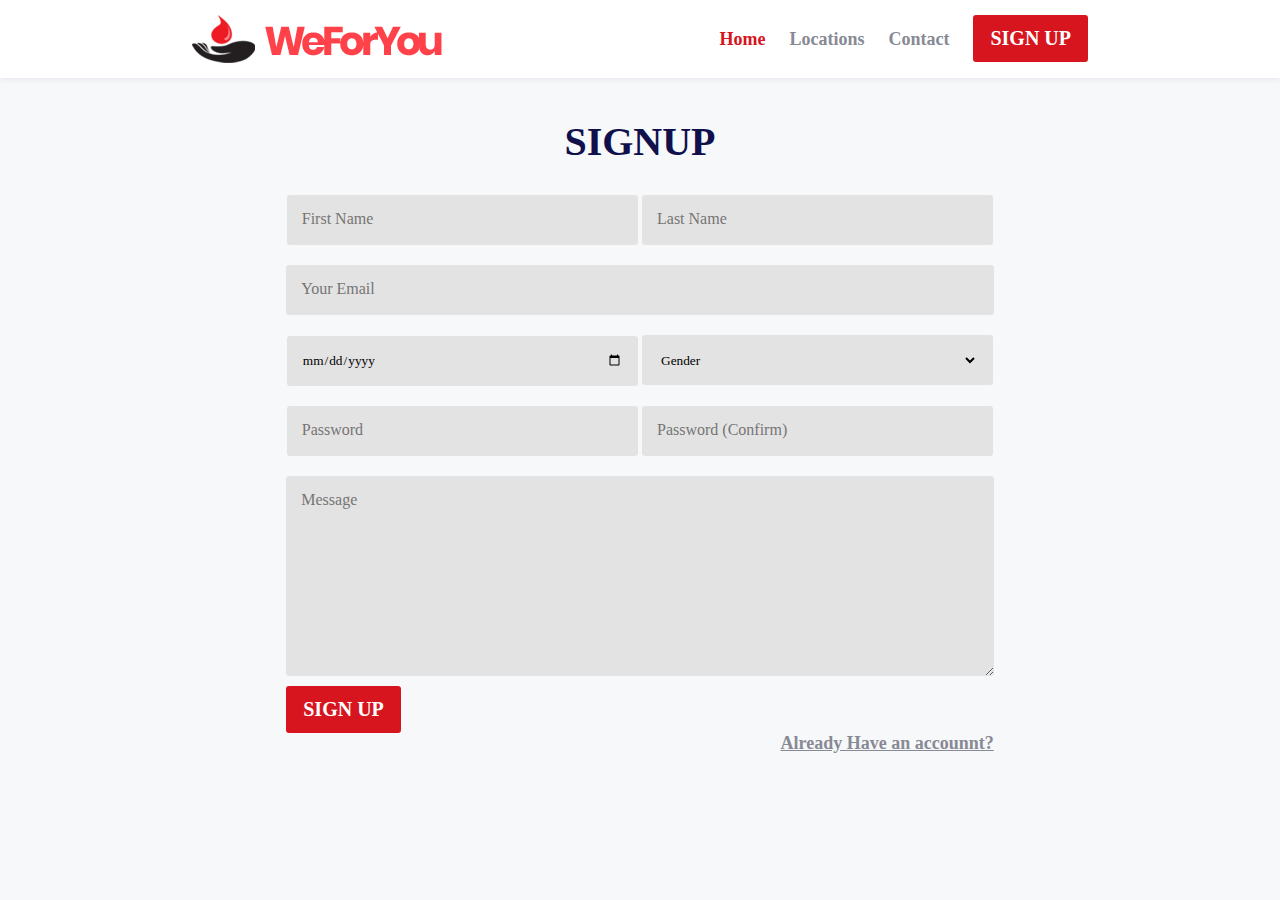
<file: index.html>
<html lang="en">
    <head>
        <meta charset="UTF-8">
        <meta http-equiv="X-UA-Compatible" content="IE=edge">
        <meta name="viewport" content="width=device-width, initial-scale=1.0">
        <title>BloodDonnation</title>
        <!-- Icons -->
        <link href="img/favicon.png" rel="icon">
        <link href="img/apple-touch-icon.png" rel="apple-touch-icon">
        <!-- CSS -->
        <link rel="stylesheet" href="css/style.css">
    </head>

    <body>

        <!-- ======= nav ======= -->
        <nav>
            <div class="container">
                    <a href="index.html" class="logo"><img src="img/site-logo-70930.png" class=""></a>

                    <div class="menu">
                        <ul class="menu-list">
                            <li><a class="active" href="index.html">Home</a></li>
                            <li><a href="#">Locations</a></li>
                            <li><a href="#">Contact</a></li>
                        </ul>
                        <a href="index.html" class="get-started-btn">sign up</a>
                    </div>
                    <div class="clear"></div>
            </div>
        </nav>
        <!-- End nav -->

        <section class="signup">
            <div class="container">
                <h1>Signup</h1>    
                <div class="form-parent">
                    <form>
                        <input class="w-50" type="text" placeholder="first name">
                        <input class="w-50" type="text" placeholder="last name">
                        <input class="w-100" type="text" placeholder="Your Email">
                        <input class="w-50" type="date" placeholder="date of birth">
                        <select class="w-50">
                            <option >Gender</option>
                            <option value="Male">Male</option>
                            <option value="Female">Female</option>
                        </select>
                        <input class="w-50" type="text" placeholder="Password">
                        <input class="w-50" type="text" placeholder="Password (confirm)">
                        <textarea class="w-100"  placeholder="Message"></textarea>
                        <div class="w-100 left"><button class="get-started-btn" type="submit">Sign up</button></div>
                    </form>
                    <div class="w-100 right"><a class="link underline" href="login.html">Already Have an accounnt?</a></div>
                </div>
            </div>
        </section>
        <script src="js/script.js"></script>
    </body>
</html>
</file>
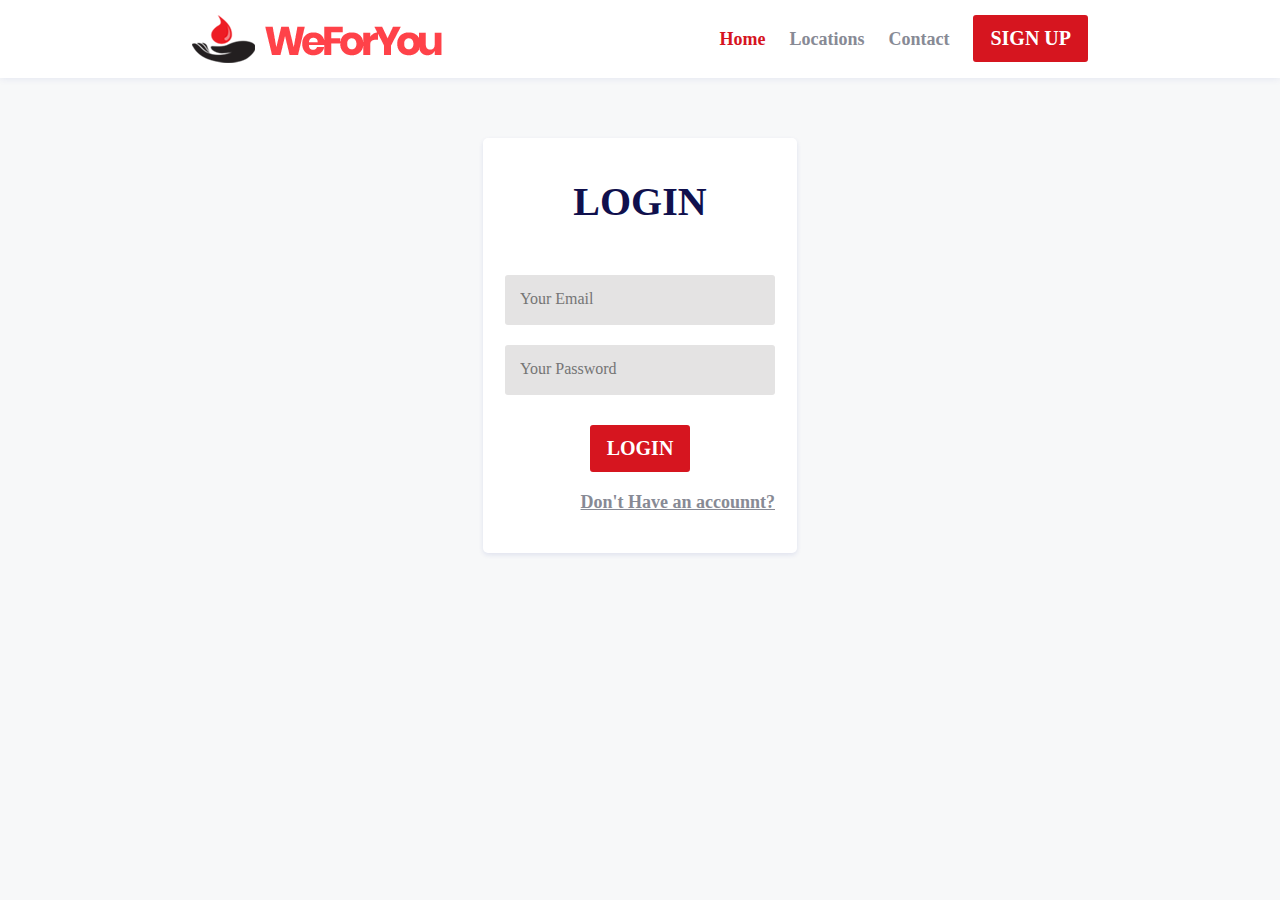
<file: login.html>
<html lang="en">
    <head>
        <meta charset="UTF-8">
        <meta http-equiv="X-UA-Compatible" content="IE=edge">
        <meta name="viewport" content="width=device-width, initial-scale=1.0">
        <title>BloodDonnation</title>
        <!-- Icons -->
        <link href="img/favicon.png" rel="icon">
        <link href="img/apple-touch-icon.png" rel="apple-touch-icon">
        <!-- CSS -->
        <link rel="stylesheet" href="css/style.css">
    </head>

    <body>
        <!-- ======= nav ======= -->
        <nav>
            <div class="container">
                    <a href="index.html" class="logo"><img src="img/site-logo-70930.png" class=""></a>
                    <div class="menu">
                        <ul class="menu-list">
                            <li><a class="active" href="index.html">Home</a></li>
                            <li><a href="#">Locations</a></li>
                            <li><a href="#">Contact</a></li>
                        </ul>
                        <a href="index.html" class="get-started-btn">sign up</a>
                    </div>
                    <div class="clear"></div>   
            </div>
        </nav>
        <!-- End nav -->
        <section class="signup">
            <div class="container">
                <div class="form-parent login-div">
                    <h1>login</h1> 
                    <form >
                        <input class="w-100" type="text" placeholder="Your Email">
                        <input class="w-100" type="text" placeholder="Your password">
                        <div class="w-100 center"><button class="get-started-btn" type="submit">login</button></div>
                    </form>
                    <div class="w-100 right"><a class="link underline" href="index.html">Don't Have an accounnt?</a></div>
                </div>
            </div>
        </section>
        <script src="js/script.js"></script>
    </body>
</html>
</file>
<file: css/style.css>
* {
    margin: 0;
    box-sizing: border-box;
    font-family: 'Segoe UI', 'Tahoma', 'Geneva', 'Verdana', 'sans-serif';
    
}
body{
    background-color: #F7F8F9;
}

.container {
    width: 70%;
    margin: auto;
    text-align: center;
}

.clear {
    clear: both;
}

h1{
    font-size: 40px;
    color: #10104D;
    text-transform: uppercase;
}

.mr-20{
    margin-right: 20px;
}

.w-50{
    width: 49%;
    margin: auto;
}

.w-100 {
    width: 98.7%;
    margin: auto;
}

.left
{
    text-align: left;
}

.center {
    text-align: center;
}

.right {
    text-align: right;
}

a {
    font-size: 18px;
    font-weight: bold;
    color: #878A95;
    text-decoration: none;
}

a:hover,
a.active {
    color: #D6151F;
}

.underline{
    text-decoration: underline;
}

/* ---------------------------------------------------- */

nav{
    background: #fff;
    z-index: 999;
    padding: 15px 0;
    box-shadow: 0px 0 8px 0 rgba(20, 40, 150, 0.1);
}

  /**
  * Get Startet Button 
  */
.get-started-btn {
    display: inline-block;
    background: #D6151F;
    color: #fff;
    border-radius: 3px;
    padding: 10px 15px;
    font-weight: bold;
    font-size: 20px;
    border: solid 2px #D6151F;
    text-decoration: none;
    cursor: pointer;
    text-transform: uppercase;
}

.get-started-btn:hover {
    background: #FFF;
    color: #D6151F;
}
nav .logo{
    float: left;
}

nav .menu{
    float: right;

}

nav .menu .menu-list{
    list-style: none;
    display: inline-block;
    margin-right: 10px;
}

nav .menu .menu-list li{
    display: inline-block;
    margin: 0px 10px;
}


/* ------- body ------- */

.signup{
    padding: 40px 0px;
}


.signup .form-parent{
    margin: 20px auto;
    padding: 0px 10%;
}

.signup .form-parent textarea, 
.signup .form-parent input,
.signup .form-parent select {
    background-color: #E4E3E3;
    border: none;
    margin: 10px 0px;
    border-radius: 3px;
    caret-color: #D6151F;
}

.signup .form-parent textarea::placeholder,
.signup .form-parent input::placeholder,
.signup .form-parent select::placeholder {
    font-size: 16px;
    text-transform: capitalize;


}

.signup .form-parent textarea:focus,
.signup .form-parent input:focus {
    outline: none;
}

.signup .form-parent select,
.signup .form-parent input {
    height: 50px;
    padding: 5px 15px;
}


.signup .form-parent select {
    border-right: 15px solid transparent;
}

.signup .form-parent textarea {
    height: 200px;
    resize: vertical;
    min-height: 100px;
    padding: 15px 15px;
}
/* -------login------------ */

.login-div{
    padding: 40px 20px !important;
    border-radius: 5px;
    box-shadow: 0 2px 5px 0 rgba(20, 40, 150, 0.1);
    width: 35%;
    background-color: white;
}

.login-div h1{
    margin-bottom: 40px;
}

.login-div button,
.login-div a{
    margin: 20px 0px;
}
</file>
